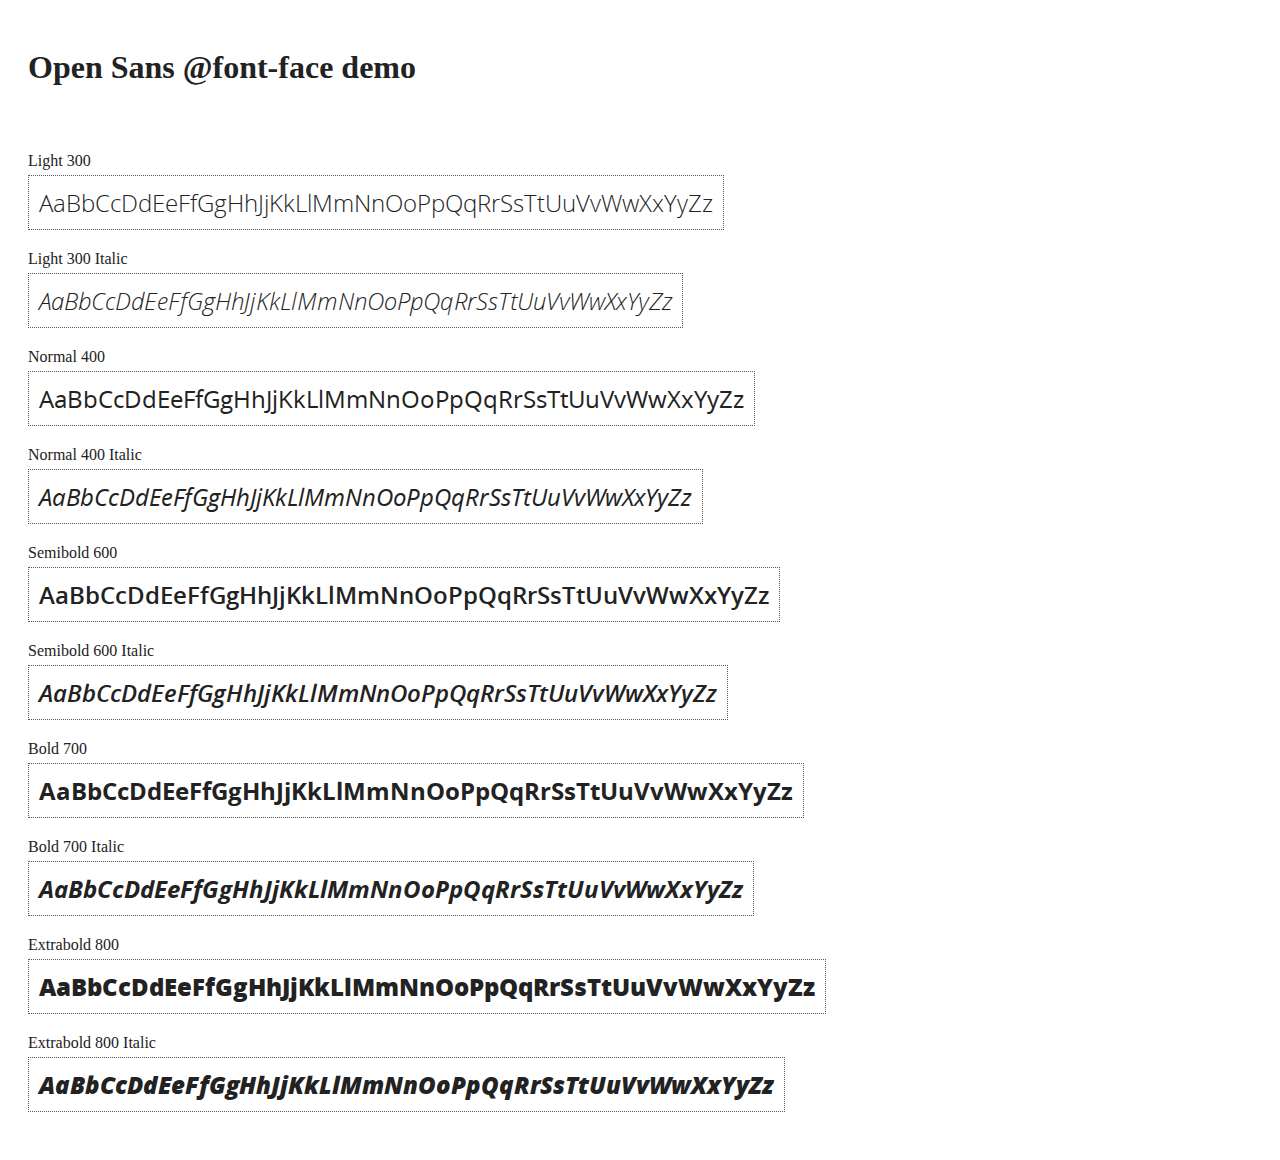
<file: lib/angular-1.3.9-local+sha.a3c3bf3/docs/components/open-sans-fontface-1.0.4/index.html>
<!DOCTYPE html>
<html>
	<head>
		<title>Open Sans @font-face demo</title>
		<meta charset="UTF-8" />
		<link rel="stylesheet" href="open-sans.css" type="text/css" />
		<style>
		body {
			padding: 20px;
			color: #222;
			background: #fff;
		}

		span { display: block; }

		.font-demo {
			display: inline-block;
			margin: 5px 0 20px;
			padding: 10px;
			border: 1px dotted #555;
			font-family: 'Open Sans';
			font-size: 24px;
		}
		</style>
	</head>
	<body>
		<h1>Open Sans @font-face demo</h1>
		<div style="margin-bottom:20px">
			<iframe src="http://ghbtns.com/github-btn.html?user=FontFaceKit&amp;repo=open-sans&amp;type=watch&amp;count=true"
					style="width:110px;height:20px;border:0"></iframe>
			<iframe src="http://ghbtns.com/github-btn.html?user=FontFaceKit&amp;repo=open-sans&amp;type=fork&amp;count=true"
					style="width:95px;height:20px;border:0"></iframe>
		</div>

		<span>Light 300</span>
		<div class="font-demo" style="font-weight:300">
			AaBbCcDdEeFfGgHhJjKkLlMmNnOoPpQqRrSsTtUuVvWwXxYyZz
		</div>

		<span>Light 300 Italic</span>
		<div class="font-demo" style="font-weight:300;font-style:italic">
			AaBbCcDdEeFfGgHhJjKkLlMmNnOoPpQqRrSsTtUuVvWwXxYyZz
		</div>

		<span>Normal 400</span>
		<div class="font-demo">
			AaBbCcDdEeFfGgHhJjKkLlMmNnOoPpQqRrSsTtUuVvWwXxYyZz
		</div>

		<span>Normal 400 Italic</span>
		<div class="font-demo" style="font-style:italic">
			AaBbCcDdEeFfGgHhJjKkLlMmNnOoPpQqRrSsTtUuVvWwXxYyZz
		</div>

		<span>Semibold 600</span>
		<div class="font-demo" style="font-weight:600">
			AaBbCcDdEeFfGgHhJjKkLlMmNnOoPpQqRrSsTtUuVvWwXxYyZz
		</div>

		<span>Semibold 600 Italic</span>
		<div class="font-demo" style="font-weight:600;font-style:italic">
			AaBbCcDdEeFfGgHhJjKkLlMmNnOoPpQqRrSsTtUuVvWwXxYyZz
		</div>

		<span>Bold 700</span>
		<div class="font-demo" style="font-weight:700">
			AaBbCcDdEeFfGgHhJjKkLlMmNnOoPpQqRrSsTtUuVvWwXxYyZz
		</div>

		<span>Bold 700 Italic</span>
		<div class="font-demo" style="font-weight:700;font-style:italic">
			AaBbCcDdEeFfGgHhJjKkLlMmNnOoPpQqRrSsTtUuVvWwXxYyZz
		</div>

		<span>Extrabold 800</span>
		<div class="font-demo" style="font-weight:800">
			AaBbCcDdEeFfGgHhJjKkLlMmNnOoPpQqRrSsTtUuVvWwXxYyZz
		</div>

		<span>Extrabold 800 Italic</span>
		<div class="font-demo" style="font-weight:800;font-style:italic">
			AaBbCcDdEeFfGgHhJjKkLlMmNnOoPpQqRrSsTtUuVvWwXxYyZz
		</div>
	</body>
</html>
</file>
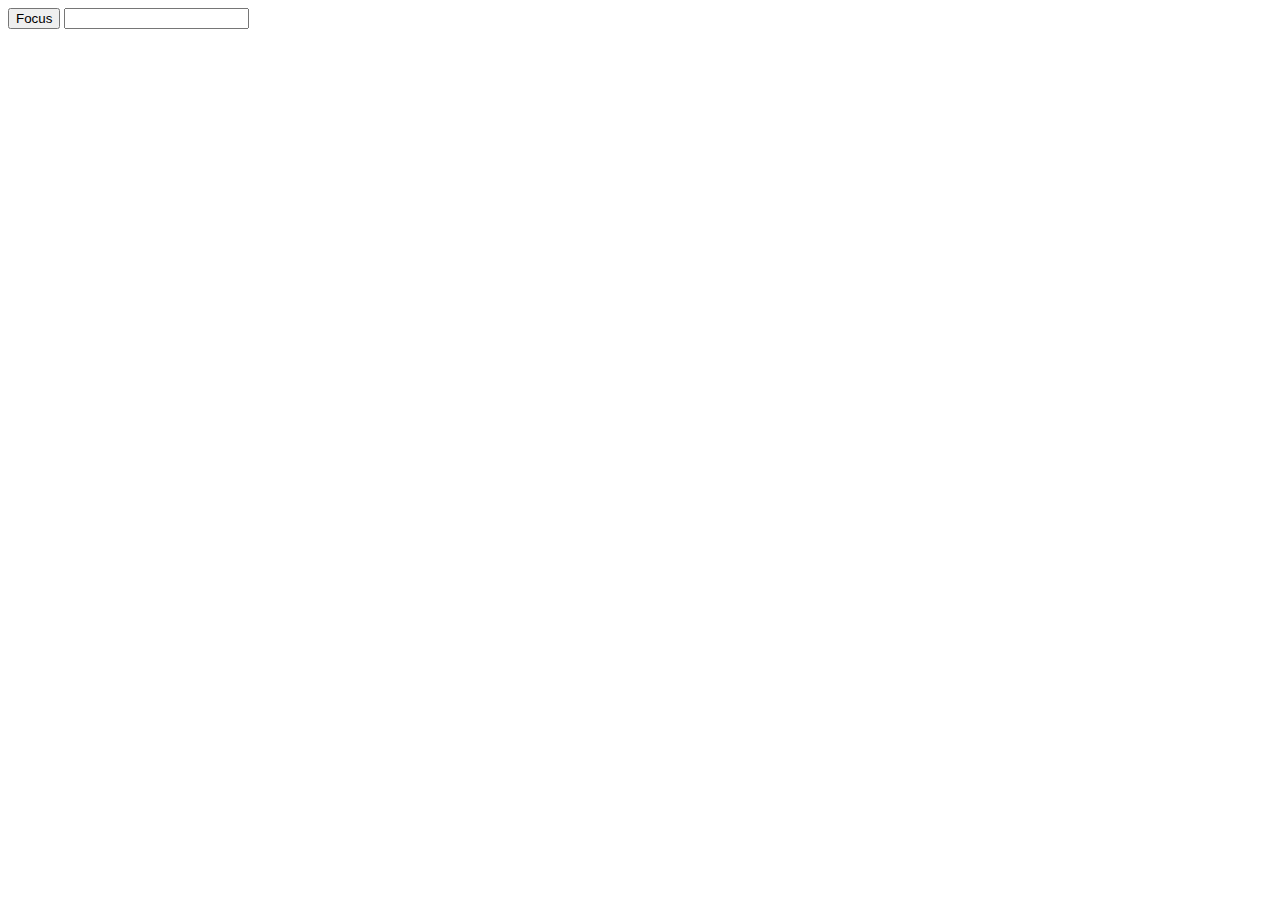
<file: lib/angular-1.3.9-local+sha.a3c3bf3/docs/examples/example-error-$rootScope-inprog/index.html>
<!doctype html>
<html lang="en">
<head>
  <meta charset="UTF-8">
  <title>Example - example-error-$rootScope-inprog</title>
  

  <script src="../../../angular.min.js"></script>
  <script src="app.js"></script>
  

  
</head>
<body ng-app="app">
  <button ng-click="focusInput = true">Focus</button>
<input ng-focus="count = count + 1" set-focus-if="focusInput" />
</body>
</html>
</file>
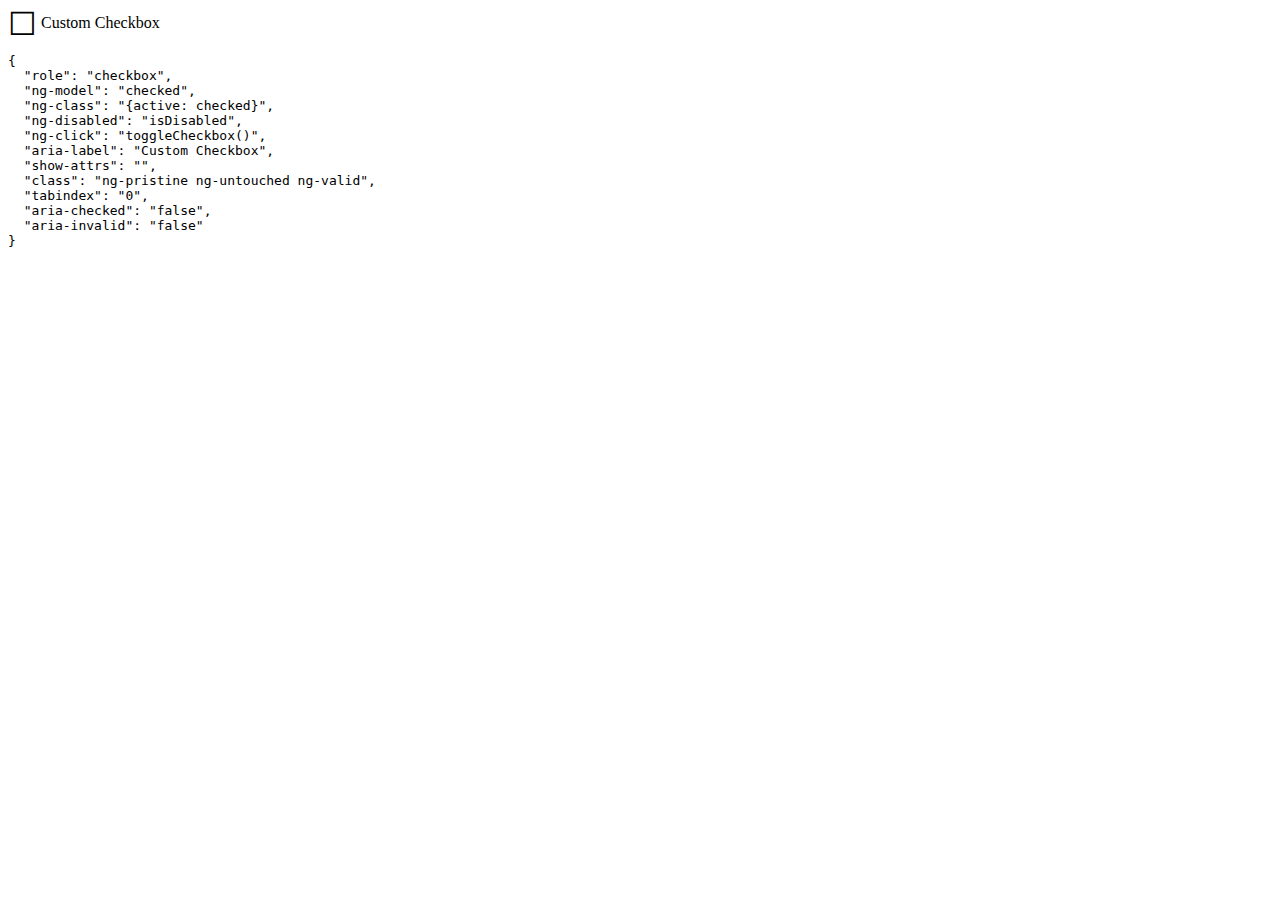
<file: lib/angular-1.3.9-local+sha.a3c3bf3/docs/examples/example-example1/index.html>
<!doctype html>
<html lang="en">
<head>
  <meta charset="UTF-8">
  <title>Example - example-example1</title>
  

  <script src="../../../angular.min.js"></script>
  <script src="../../../angular-aria.js"></script>
  

  
</head>
<body ng-app="ngAria_ngModelExample">
   <style>
   [role=checkbox] {
     cursor: pointer;
     display: inline-block;
   }
   [role=checkbox] .icon:before {
     content: '\2610';
     display: inline-block;
     font-size: 2em;
     line-height: 1;
     vertical-align: middle;
     speak: none;
   }
   [role=checkbox].active .icon:before {
     content: '\2611';
   }
   pre {
     white-space: pre-wrap;
   }
 </style>
<div>
<form ng-controller="formsController">
 <some-checkbox role="checkbox" ng-model="checked" ng-class="{active: checked}"
   ng-disabled="isDisabled" ng-click="toggleCheckbox()"
   aria-label="Custom Checkbox" show-attrs>
   <span class="icon" aria-hidden="true"></span>
   Custom Checkbox
 </some-checkbox>
</form>
</div>
<script>
 var app = angular.module('ngAria_ngModelExample', ['ngAria'])
 .controller('formsController', function($scope){
   $scope.checked = false;
   $scope.toggleCheckbox = function(){
     $scope.checked = !$scope.checked;
   }
 })
 .directive('someCheckbox', function(){
   return {
     restrict: 'E',
     link: function($scope, $el, $attrs) {
       $el.on('keypress', function(event){
         event.preventDefault();
         if(event.keyCode === 32 || event.keyCode === 13){
           $scope.toggleCheckbox();
           $scope.$apply();
         }
       });
     }
   }
 })
 .directive('showAttrs', function() {
   return function($scope, $el, $attrs) {
     var pre = document.createElement('pre');
     $el.after(pre);
     $scope.$watch(function() {
       var $attrs = {};
       Array.prototype.slice.call($el[0].attributes, 0).forEach(function(item) {
         if (item.name !== 'show-$attrs') {
           $attrs[item.name] = item.value;
         }
       });
       return $attrs;
     }, function(newAttrs, oldAttrs) {
       pre.textContent = JSON.stringify(newAttrs, null, 2);
     }, true);
   }
 });
</script>
</body>
</html>
</file>
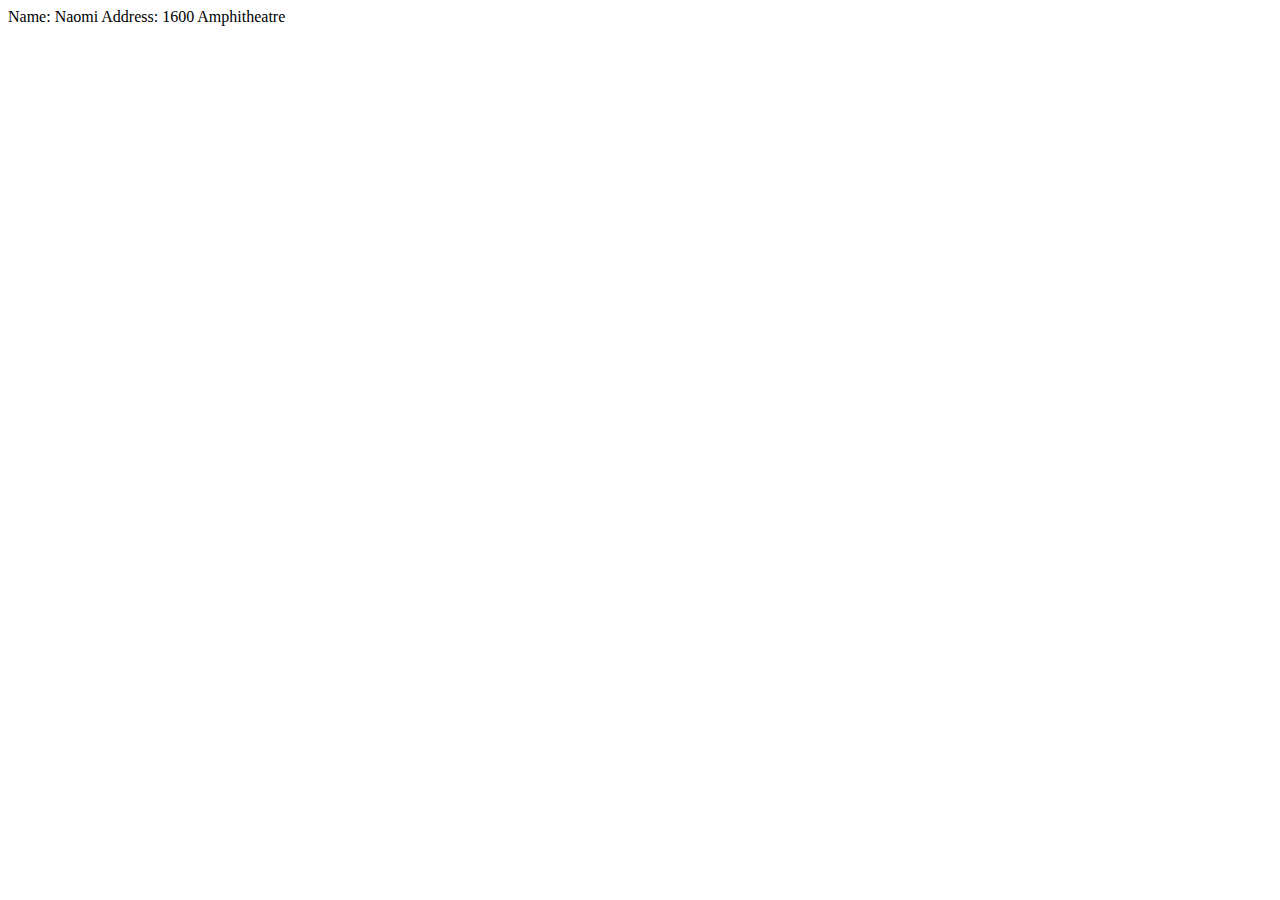
<file: lib/angular-1.3.9-local+sha.a3c3bf3/docs/examples/example-example10/index.html>
<!doctype html>
<html lang="en">
<head>
  <meta charset="UTF-8">
  <title>Example - example-example10</title>
  

  <script src="../../../angular.min.js"></script>
  <script src="script.js"></script>
  

  
</head>
<body ng-app="docsSimpleDirective">
  <div ng-controller="Controller">
  <div my-customer></div>
</div>
</body>
</html>
</file>
<file: lib/angular-1.3.9-local+sha.a3c3bf3/docs/components/open-sans-fontface-1.0.4/open-sans.css>
/* Open Sans @font-face kit */

/* BEGIN Light */
@font-face {
  font-family: 'Open Sans';
  src: url('fonts/Light/OpenSans-Light.eot');
  src: url('fonts/Light/OpenSans-Light.eot?#iefix') format('embedded-opentype'),
       url('fonts/Light/OpenSans-Light.woff') format('woff'),
       url('fonts/Light/OpenSans-Light.ttf') format('truetype'),
       url('fonts/Light/OpenSans-Light.svg#OpenSansLight') format('svg');
  font-weight: 300;
  font-style: normal;
}
/* END Light */

/* BEGIN Light Italic */
@font-face {
  font-family: 'Open Sans';
  src: url('fonts/LightItalic/OpenSans-LightItalic.eot');
  src: url('fonts/LightItalic/OpenSans-LightItalic.eot?#iefix') format('embedded-opentype'),
       url('fonts/LightItalic/OpenSans-LightItalic.woff') format('woff'),
       url('fonts/LightItalic/OpenSans-LightItalic.ttf') format('truetype'),
       url('fonts/LightItalic/OpenSans-LightItalic.svg#OpenSansLightItalic') format('svg');
  font-weight: 300;
  font-style: italic;
}
/* END Light Italic */

/* BEGIN Regular */
@font-face {
  font-family: 'Open Sans';
  src: url('fonts/Regular/OpenSans-Regular.eot');
  src: url('fonts/Regular/OpenSans-Regular.eot?#iefix') format('embedded-opentype'),
       url('fonts/Regular/OpenSans-Regular.woff') format('woff'),
       url('fonts/Regular/OpenSans-Regular.ttf') format('truetype'),
       url('fonts/Regular/OpenSans-Regular.svg#OpenSansRegular') format('svg');
  font-weight: normal;
  font-style: normal;
}
/* END Regular */

/* BEGIN Italic */
@font-face {
  font-family: 'Open Sans';
  src: url('fonts/Italic/OpenSans-Italic.eot');
  src: url('fonts/Italic/OpenSans-Italic.eot?#iefix') format('embedded-opentype'),
       url('fonts/Italic/OpenSans-Italic.woff') format('woff'),
       url('fonts/Italic/OpenSans-Italic.ttf') format('truetype'),
       url('fonts/Italic/OpenSans-Italic.svg#OpenSansItalic') format('svg');
  font-weight: normal;
  font-style: italic;
}
/* END Italic */

/* BEGIN Semibold */
@font-face {
  font-family: 'Open Sans';
  src: url('fonts/Semibold/OpenSans-Semibold.eot');
  src: url('fonts/Semibold/OpenSans-Semibold.eot?#iefix') format('embedded-opentype'),
       url('fonts/Semibold/OpenSans-Semibold.woff') format('woff'),
       url('fonts/Semibold/OpenSans-Semibold.ttf') format('truetype'),
       url('fonts/Semibold/OpenSans-Semibold.svg#OpenSansSemibold') format('svg');
  font-weight: 600;
  font-style: normal;
}
/* END Semibold */

/* BEGIN Semibold Italic */
@font-face {
  font-family: 'Open Sans';
  src: url('fonts/SemiboldItalic/OpenSans-SemiboldItalic.eot');
  src: url('fonts/SemiboldItalic/OpenSans-SemiboldItalic.eot?#iefix') format('embedded-opentype'),
       url('fonts/SemiboldItalic/OpenSans-SemiboldItalic.woff') format('woff'),
       url('fonts/SemiboldItalic/OpenSans-SemiboldItalic.ttf') format('truetype'),
       url('fonts/SemiboldItalic/OpenSans-SemiboldItalic.svg#OpenSansSemiboldItalic') format('svg');
  font-weight: 600;
  font-style: italic;
}
/* END Semibold Italic */

/* BEGIN Bold */
@font-face {
  font-family: 'Open Sans';
  src: url('fonts/Bold/OpenSans-Bold.eot');
  src: url('fonts/Bold/OpenSans-Bold.eot?#iefix') format('embedded-opentype'),
       url('fonts/Bold/OpenSans-Bold.woff') format('woff'),
       url('fonts/Bold/OpenSans-Bold.ttf') format('truetype'),
       url('fonts/Bold/OpenSans-Bold.svg#OpenSansBold') format('svg');
  font-weight: bold;
  font-style: normal;
}
/* END Bold */

/* BEGIN Bold Italic */
@font-face {
  font-family: 'Open Sans';
  src: url('fonts/BoldItalic/OpenSans-BoldItalic.eot');
  src: url('fonts/BoldItalic/OpenSans-BoldItalic.eot?#iefix') format('embedded-opentype'),
       url('fonts/BoldItalic/OpenSans-BoldItalic.woff') format('woff'),
       url('fonts/BoldItalic/OpenSans-BoldItalic.ttf') format('truetype'),
       url('fonts/BoldItalic/OpenSans-BoldItalic.svg#OpenSansBoldItalic') format('svg');
  font-weight: bold;
  font-style: italic;
}
/* END Bold Italic */

/* BEGIN Extrabold */
@font-face {
  font-family: 'Open Sans';
  src: url('fonts/ExtraBold/OpenSans-ExtraBold.eot');
  src: url('fonts/ExtraBold/OpenSans-ExtraBold.eot?#iefix') format('embedded-opentype'),
       url('fonts/ExtraBold/OpenSans-ExtraBold.woff') format('woff'),
       url('fonts/ExtraBold/OpenSans-ExtraBold.ttf') format('truetype'),
       url('fonts/ExtraBold/OpenSans-ExtraBold.svg#OpenSansExtrabold') format('svg');
  font-weight: 800;
  font-style: normal;
}
/* END Extrabold */

/* BEGIN Extrabold Italic */
@font-face {
  font-family: 'Open Sans';
  src: url('fonts/ExtraBoldItalic/OpenSans-ExtraBoldItalic.eot');
  src: url('fonts/ExtraBoldItalic/OpenSans-ExtraBoldItalic.eot?#iefix') format('embedded-opentype'),
       url('fonts/ExtraBoldItalic/OpenSans-ExtraBoldItalic.woff') format('woff'),
       url('fonts/ExtraBoldItalic/OpenSans-ExtraBoldItalic.ttf') format('truetype'),
       url('fonts/ExtraBoldItalic/OpenSans-ExtraBoldItalic.svg#OpenSansExtraboldItalic') format('svg');
  font-weight: 800;
  font-style: italic;
}
/* END Extrabold Italic */
</file>
